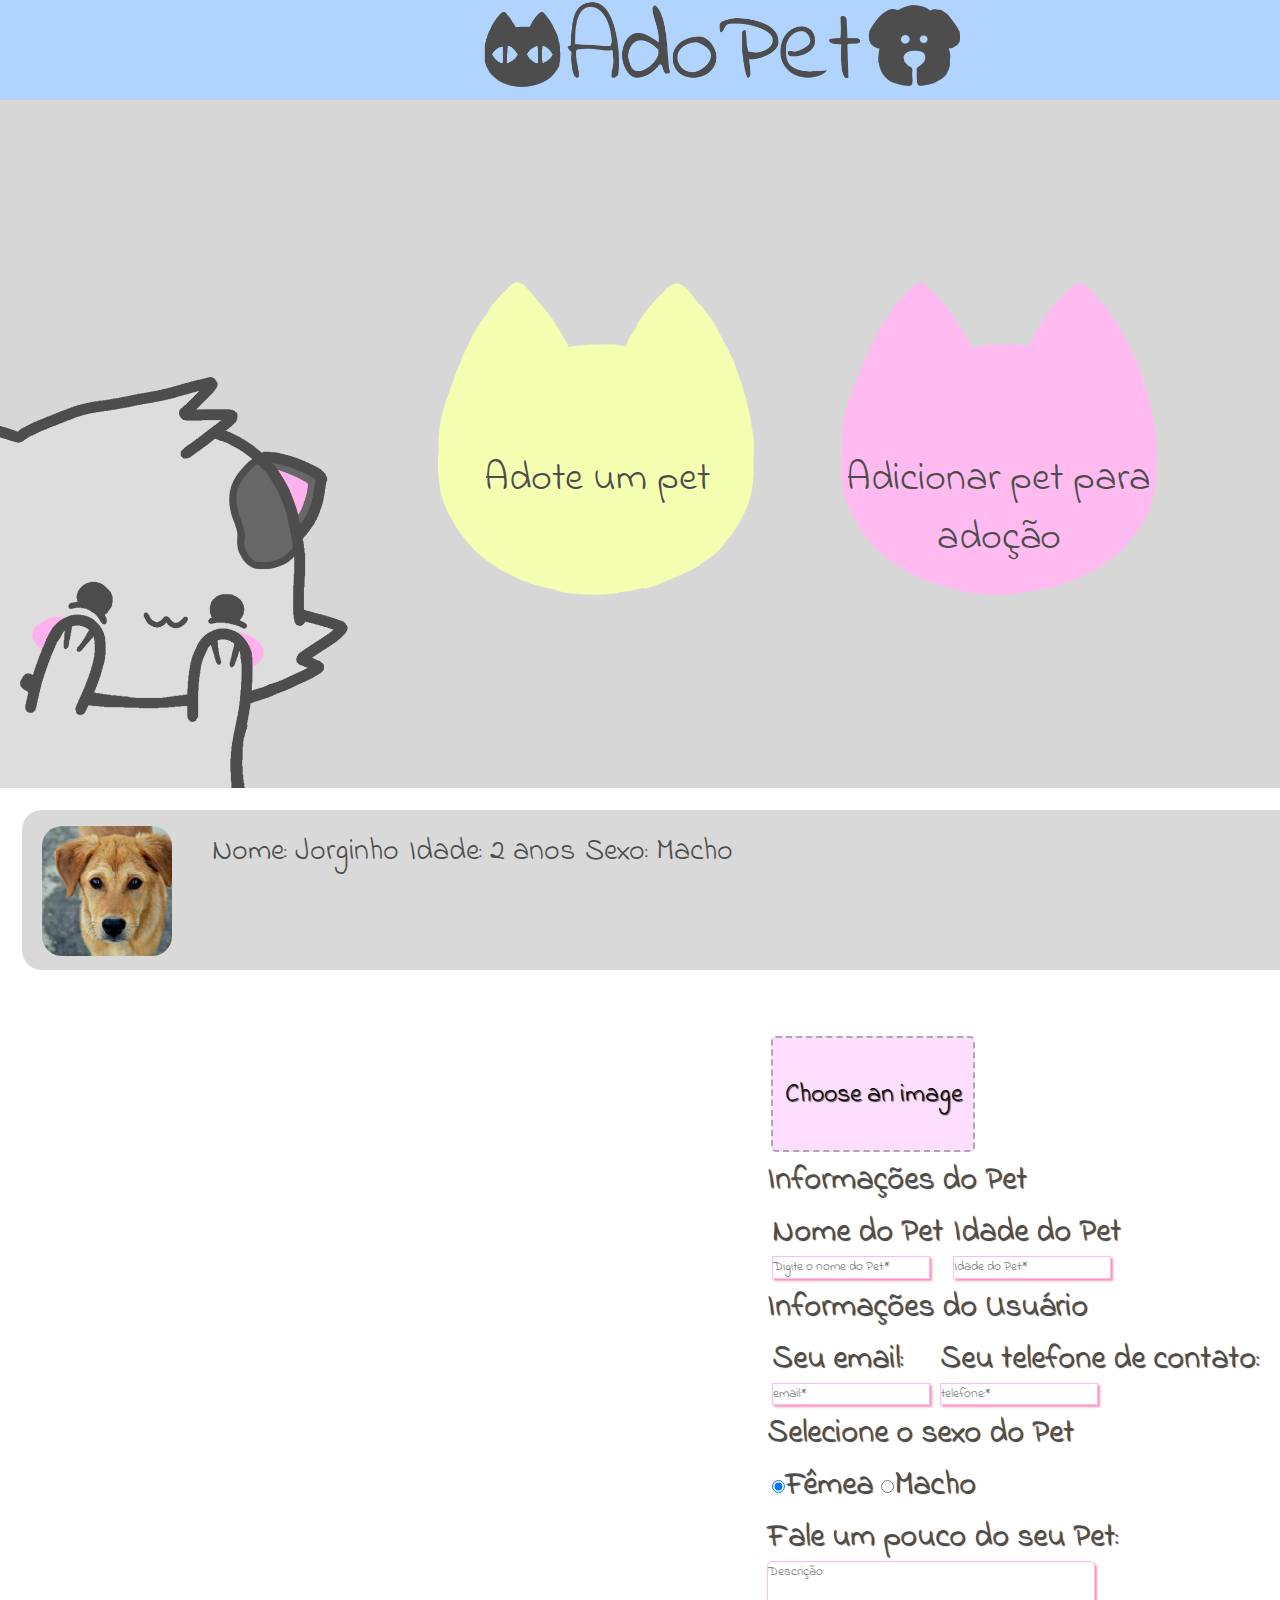
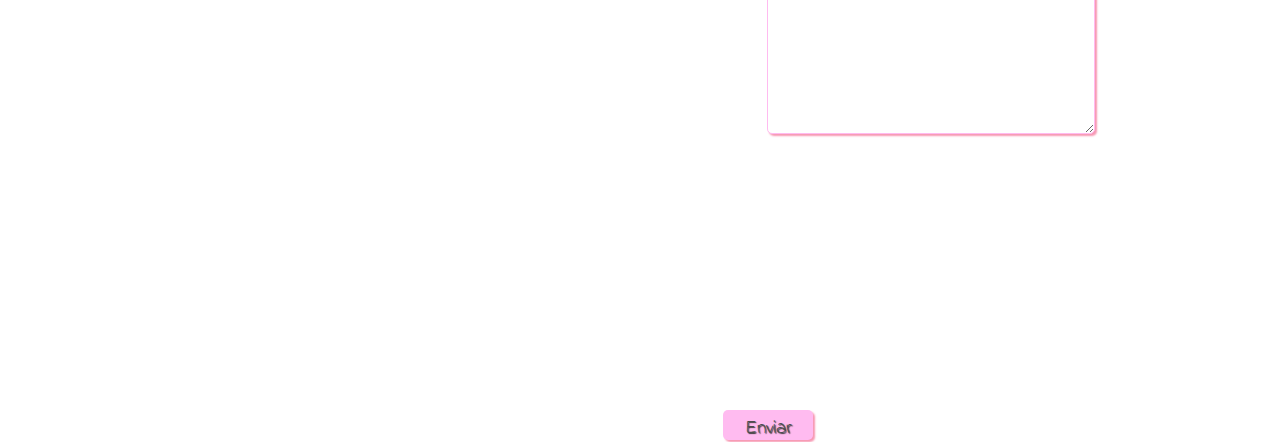
<file: index.html>
<!DOCTYPE html><html lang="pt-br">
    <head>
        <link href="https://fonts.googleapis.com/css?family=Indie+Flower&display=swap" rel="stylesheet" />
        <link href="./css/main.css" rel="stylesheet" />
        <meta charset="utf-8">
        <meta name="description" content="AdoPet">
        <meta name="viewport" content="width=device-width, initial-scale=1.0">
        <title>AdoPet</title>
    </head>
    <body>
        <div class="fundo">
            <div class="header"></div>
            <div class="gatinho"></div>
            <div class="im1"></div>
            <div class="im2"></div>
            <a class="texto1" href="index3.html">Adote um pet</a>
            <a class="texto2" href="index2.html">Adicionar pet para adoção</a>
            <div class="logo"></div>
        
        </div>
        <div class="container">
            <div class="item">
            </div>
            <div >
              <ul class="lidados"><li >Nome: Jorginho</li><li>Idade: 2 anos</li><li>Sexo: Macho</li></ul>
            </div>

 
    <div class="caixa">
        <label class="picture" for='picture_input' tabindex="0">
            <span class="pictureImage">Choose an image</span></label>
            <input type="file" accept="image/*" id="picture_input" /> 
        <ul><p> Informações do Pet</p> 
        <li><label for="nome">Nome do Pet</label>
        <input type="text" id="nome" name="nome" required placeholder="Digite o nome do Pet:*"></li>
        <li><label for="idade">Idade do Pet</label>
        <input type="text" id="idade" name="idade" required placeholder="Idade do Pet:*"></li>
        <ul><p> Informações do Usuário</p>
        <li><label for="email">Seu email:</label>
        <input type='email' name="email" id="email" required placeholder="email:*" ></input></li>
        <li><label for="tel">Seu telefone de contato:</label>
        <input type='tel' name="tel" id="tel" required placeholder="telefone:*" ></input></li>
        <span>Selecione o sexo do Pet</span><label>
            <ul><li><input type="radio" name="sexo" value="Fêmea" checked>Fêmea
            <input type="radio" name="sexo" id="Macho" value="Macho">Macho</li></ul>
        </label>
        <label for="description">Fale um pouco do seu Pet:</label>
        <textarea row= '6'type='description'name="description" id="description" placeholder="Descrição:" ></textarea>
    <button type="submit" class="button">Enviar</button>
</form>
    </div>
    
<script src="javascript.js"></script>
    </body>
</html>
</file>
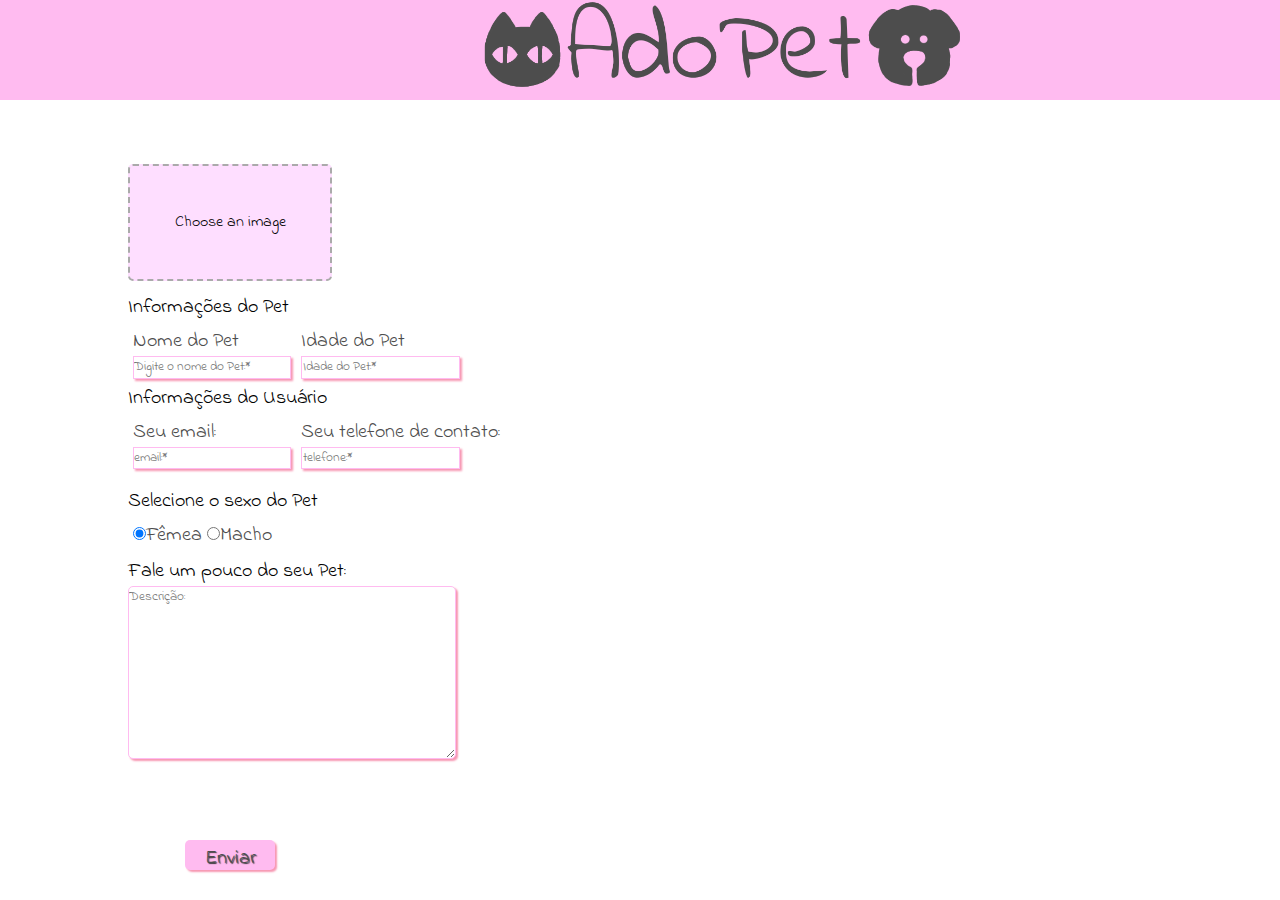
<file: index2.html>
<!DOCTYPE html>
<html lang="pt-br">
<head>
    <link href="https://fonts.googleapis.com/css?family=Indie+Flower&display=swap" rel="stylesheet" />
    <title>Adicionar Pet para Adoção</title>
    <meta charset="utf-8"/>
    <link href="./css/main2.css" rel="stylesheet" />
</head>    
<body>
    <div class="fundo"></div>
    <div class="header2"></div>
    <div class="logo"></div>
    <form id="form">
            <label class="picture" for='picture_input' tabindex="0">
                <span class="pictureImage">Choose an image</span></label>
                <input type="file" accept="image/*" id="picture_input" /> 
        <div class="caixa">
            <ul><p> Informações do Pet</p> 
            <li><label for="nome">Nome do Pet</label>
            <input type="text" id="nome" name="nome" required placeholder="Digite o nome do Pet:*"></li>
            <li><label for="idade">Idade do Pet</label>
            <input type="text" id="idade" name="idade" required placeholder="Idade do Pet:*"></li>
            <ul><p> Informações do Usuário</p>
            <li><label for="email">Seu email:</label>
            <input type='email' name="email" id="email" required placeholder="email:*" ></input></li>
            <li><label for="tel">Seu telefone de contato:</label>
            <input type='tel' name="tel" id="tel" required placeholder="telefone:*" ></input></li>
        </div>

        <div class="sexo">
            <span>Selecione o sexo do Pet</span><label>
            <ul><li><input type="radio" name="sexo" value="Fêmea" checked>Fêmea
            <input type="radio" name="sexo" id="Macho" value="Macho">Macho</li></ul>
        </label>
        </div>    
        <div class="caixa">
            <label for="description">Fale um pouco do seu Pet:</label>
            <textarea row= '6'type='description'name="description" id="description" placeholder="Descrição:" ></textarea>
        </div >

        <button type="submit" class="button">Enviar</button>
    </form>
    <script src="javascript.js"></script>
</body>
</html>
</file>
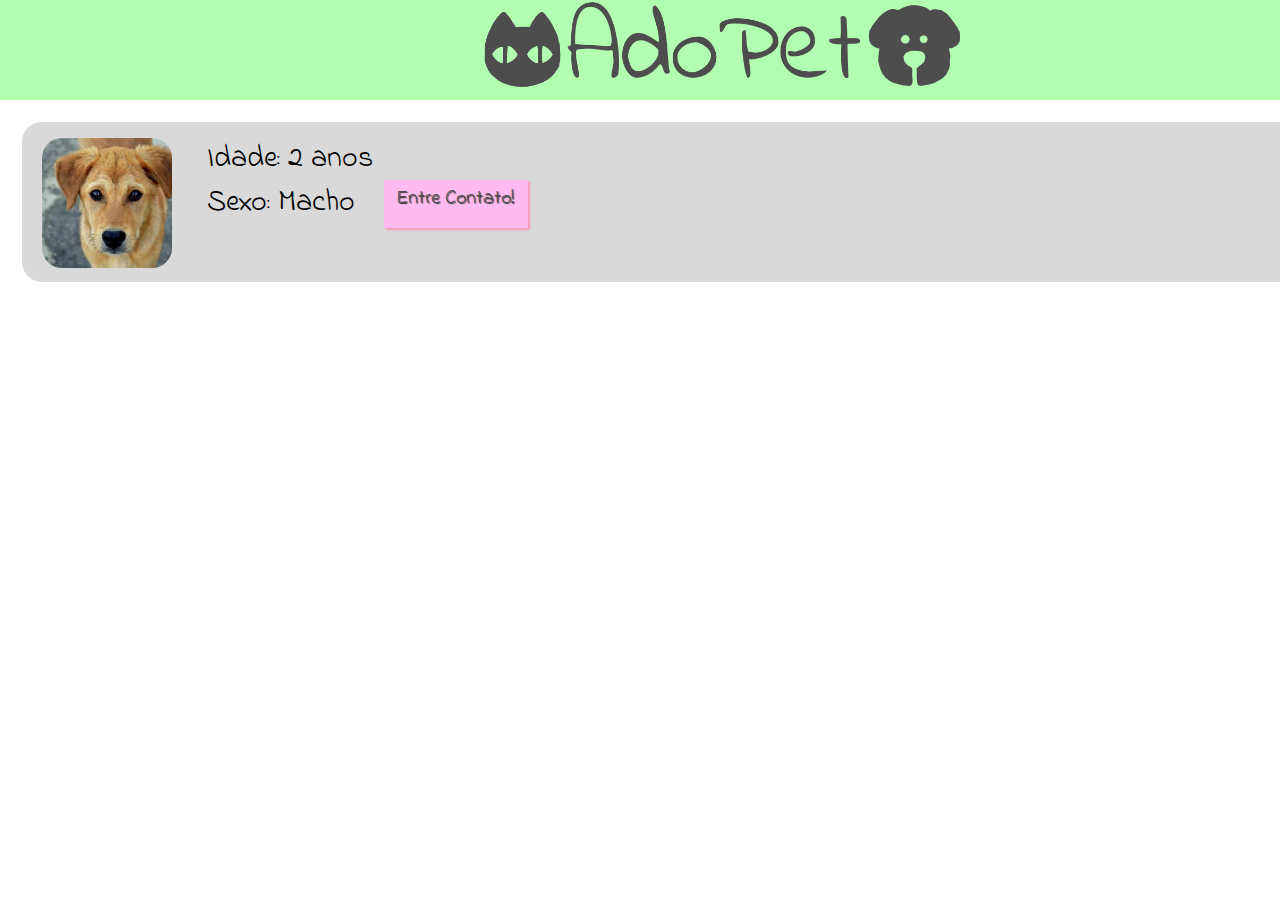
<file: index3.html>
<!DOCTYPE html>
<html lang="pt-br">
    <head>
        <link href="https://fonts.googleapis.com/css?family=Indie+Flower&display=swap" rel="stylesheet" />
        <link href="./css/main3.css" rel="stylesheet" />
        <title>Adote um Pet</title>
        </head>
        <body>
            <div class="fundo"></div>
            <div class="header3"></div>
            <div class="logo"></div>

           
           <div class="container">
           <div class="item">
           </div>
           <div >
             <ul class="lidados"><li console.log(novo.nome) ></li><li>Idade: 2 anos</li><li>Sexo: Macho</li></ul>
           </div>
            <a class='button'>Entre Contato!</a>  
           </div>

        
           <script src="javascript.js"></script>
        </body>
</html>
</file>
<file: css/main.css>
* {
  margin: 0;
  padding: 0;
  outline: 0;
}
body {
  font-size: 40px;
  font-family: Indie Flower;
  font-weight: Regular;
}
.fundo {
  width: 100%;
  height: 100%;
  background: rgb(215, 215, 215);
}
.header {
  width: 100%;
  height: 100px;
  background: rgba(177,212,255,1);
}
.gatinho {
  width: 688px;
  height: 688px;
  background: url("../images/gatinho.png");
  background-size: cover;
}
.im1 {
  width: 528px;
  height: 484px;
  background: url("../images/botao1.png");
  background-size: cover;
  position: absolute;
  top: 15%;
  left: 325px;
  overflow: hidden;
}
.im2 {
  width: 528px;
  height: 484px;
  background: url("../images/botao2.png");
  background-size: cover;
  position: absolute;
  top: 15%;
  left: 728px;
  overflow: hidden;
}
.texto1 {
  width: 360px;
  color: rgba(76,76,76,1);
  position: absolute;
  top: 50%;
  left: 417px;
  text-align: center;
  text-decoration-line: none;
}
.texto2 {
  width: 351px;
  color: rgba(76,76,76,1);
  position: absolute;
  top: 50%;
  left: 823px;
  text-align: center;
  text-decoration-line: none;
}
.logo {
  width: 680px;
  height: 100px;
  position: absolute;
  top: 0%;
  left: 380px;
  background: url(../images/logo.png) center center / cover no-repeat;
}
.container{
  width: 1350px;
  height: 160px;
  background-color: #D9D9D9;
  display: flex;
  flex-direction: row;
  flex-wrap: wrap;
  margin: 22px;
  border-radius: 20px;
}
.item{
  width: 130px;
  height: 130px;
  background: url("../images/cachorro1.jpg");
  border-radius: 20px;
  background-repeat: no-repeat;
  background-position: center center;
  background-size: cover;
  opacity: 1;
  overflow: hidden;
  margin: 0.5em;
 margin-top:0.4em ;
}
.lidados{
list-style: none;
font-size: 30px;
margin: 0.5em;
}
.caixa{
  border: 0;
  font-size: 0.8em;
  font-family: Indie Flower;
  margin-left: 36%;
  margin-top: 2%;
  color: #4d4d4d;
  text-shadow: 1px 1px 1px #353535;
  border-radius: 20px;
  justify-content: center;
}
.caixa input[type='radio']{
  padding-right: 1em;
  font-family: sans-serif;
}
fieldset{
  border: 0;
  margin-left: 41%;
  
 }
 .caixa{
  margin-left: 1%;
  margin-top: 2px;
  margin-bottom: 1%;
  justify-content: left;
 }
 .caixa input[type='text'], .caixa textarea, .caixa input[type='email'], .caixa input[type='tel'] {
  list-style:none;  
  padding: 0.2px;
  border: 1px solid #FFBBF0;
  box-shadow: 2px 2px 2px #f797b2;
  display: block;
  font-family: Indie Flower;
 }
 li{
  list-style:none;  
  color: #4d4d4d;
  display: table-cell;
  padding: 5px;
 }
 .caixa textarea{
  width: 326px;
  height: 171px;
  border-radius: 5px;
 }
 .sexo{
  display: absolute;   

  justify-content: center; 
 }
 #picture_input{
    display: none;
 }
 .picture{
  width: 200px;
  aspect-ratio: 16/9;
  background: #fedeff;
  display: flex;
  align-items: center;
  text-align: center center;
  font-size: 0.8em;
  justify-content: center;
  color: #000;
  border: 2px dashed #aaa;
  margin-left: 1%;
  margin-top: 45%;
  margin-bottom: 1%;
  border-radius: 5px;
  cursor: pointer;
  
  
 }
 .button {
  width: 90px;
  height: 30px;  
  font-size: 0.8em;
  background: #FFBBF0;
  border: 0;
  margin-bottom: 1em;
  color: #4d4d4d;
  padding: 0.2em 0.6em;
  box-shadow: 2px 2px 2px #f797b2;
  text-shadow: 1px 1px 1px #353535;
  position: absolute;
  top: 225%;
  left: 60%;
  bottom: 2%;
  transform: translate(-50%, -50%);
  border-radius: 5px;
  font: 0.6em Indie Flower;
  text-align: center center;
  cursor: pointer;
 }
 .button:hover{
  background: #e9e3e8;
  box-shadow: inset 2px 2px 2px #d2d1d2;
  text-shadow: none;
 }
</file>
<file: css/main2.css>
* {
   margin: 0;
   padding: 0;
   outline: 0;
  }
  body {
   font-size: 20px;
   font-family: Indie Flower;
   font-weight: Regular;
   justify-content: center;
  }
  .fundo {
   width: 100%;
   height: 100%;
   background: rgb(215, 215, 215);
  }
  .header2 {
   width: 100%;
   height: 100px;
   background-color: #FFBBF0;
  }
  .logo {
   width: 680px;
   height: 100px;
   position: absolute;
   top: 0%;
   left: 380px;
   background: url(../images/logo.png) center center / cover no-repeat;
  }
  fieldset{
   border: 0;
   margin-left: 41%;
   
  }
  .caixa{
   margin-left: 10%;
   margin-top: 2px;
   margin-bottom: 1%;
   justify-content: center;
  }
  .caixa input[type='text'], .caixa textarea, .caixa input[type='email'], .caixa input[type='tel'] {
   list-style:none;  
   padding: 0.2px;
   border: 1px solid #FFBBF0;
   box-shadow: 2px 2px 2px #f797b2;
   display: block;
   font-family: Indie Flower;
  }
  li{
   list-style:none;  
   color: #4d4d4d;
   display: table-cell;
   padding: 5px;
  }
  .caixa textarea{
   width: 326px;
   height: 171px;
   border-radius: 5px;
  }
  .sexo{
   display: absolute;   
   margin-left: 10%;
   margin-top: 1%;
   justify-content: center; 
  }
  #picture_input{
     display: none;
  }
  .picture{
   width: 200px;
   aspect-ratio: 16/9;
   background: #fedeff;
   display: flex;
   align-items: center;
   text-align: center center;
   font-size: 0.8em;
   justify-content: center;
   color: #000;
   border: 2px dashed #aaa;
   margin-left: 10%;
   margin-top: 5%;
   margin-bottom: 1%;
   border-radius: 5px;
   cursor: pointer;
   
   
  }
  .button {
   width: 90px;
   height: 30px;  
   font-size: 0.8em;
   background: #FFBBF0;
   border: 0;
   margin-bottom: 1em;
   color: #4d4d4d;
   padding: 0.2em 0.6em;
   box-shadow: 2px 2px 2px #f797b2;
   text-shadow: 1px 1px 1px #353535;
   position: absolute;
   top: 95%;
   left: 18%;
   margin-right: -50%;
   transform: translate(-50%, -50%);
   border-radius: 5px;
   font: 1em Indie Flower;
   text-align: center center;
   cursor: pointer;
  }
  .button:hover{
   background: #e9e3e8;
   box-shadow: inset 2px 2px 2px #d2d1d2;
   text-shadow: none;
  }
</file>
<file: css/main3.css>
* {
    margin: 0;
    padding: 0;
    outline: 0;
   }
   body {
    font-size: 40px;
    font-family: Indie Flower;
    font-weight: Regular;
   }
   .fundo {
    width: 100%;
    height: 100%;
    background: rgb(215, 215, 215);
   }
   .header3 {
    width: 100%;
    height: 100px;
    background: #B3FFB1;
   }
   .logo {
    width: 680px;
    height: 100px;
    position: absolute;
    top: 0%;
    left: 380px;
    background: url(../images/logo.png) center center / cover no-repeat;
   }
   .container{
       width: 1350px;
       height: 160px;
       background-color: #D9D9D9;
       display: flex;
       flex-direction: row;
       flex-wrap: wrap;
       margin: 22px;
       border-radius: 20px;
   }
   .item{
       width: 130px;
       height: 130px;
       background: url("../images/cachorro1.jpg");
       border-radius: 20px;
       background-repeat: no-repeat;
       background-position: center center;
       background-size: cover;
       opacity: 1;
       overflow: hidden;
       margin: 0.5em;
      margin-top:0.4em ;
   }
   .lidados{
    list-style: none;
    font-size: 30px;
    margin: 0.5em;
   }
   .button {
       width: 120px;
       height: 40px;  
       font-size: 8px;
       background: #FFBBF0;
       border: 0;
       margin-bottom: 1em;
       color: #4d4d4d;
       padding: 0.2em 0.6em;
       box-shadow: 2px 2px 2px #f797b2;
       text-shadow: 1px 1px 1px #353535;
       font-size: 20px;
       position: absolute;
       left: 30%;
       top: 20%;
       font-family: Indie Flower;
       text-align: center center;
       cursor: pointer;
       text-decoration-line: none;
   }
      .button:hover{
       background: #e3e9e3;
       box-shadow: inset 2px 2px 2px #d1d2d1;
       text-shadow: none;
      }
</file>
